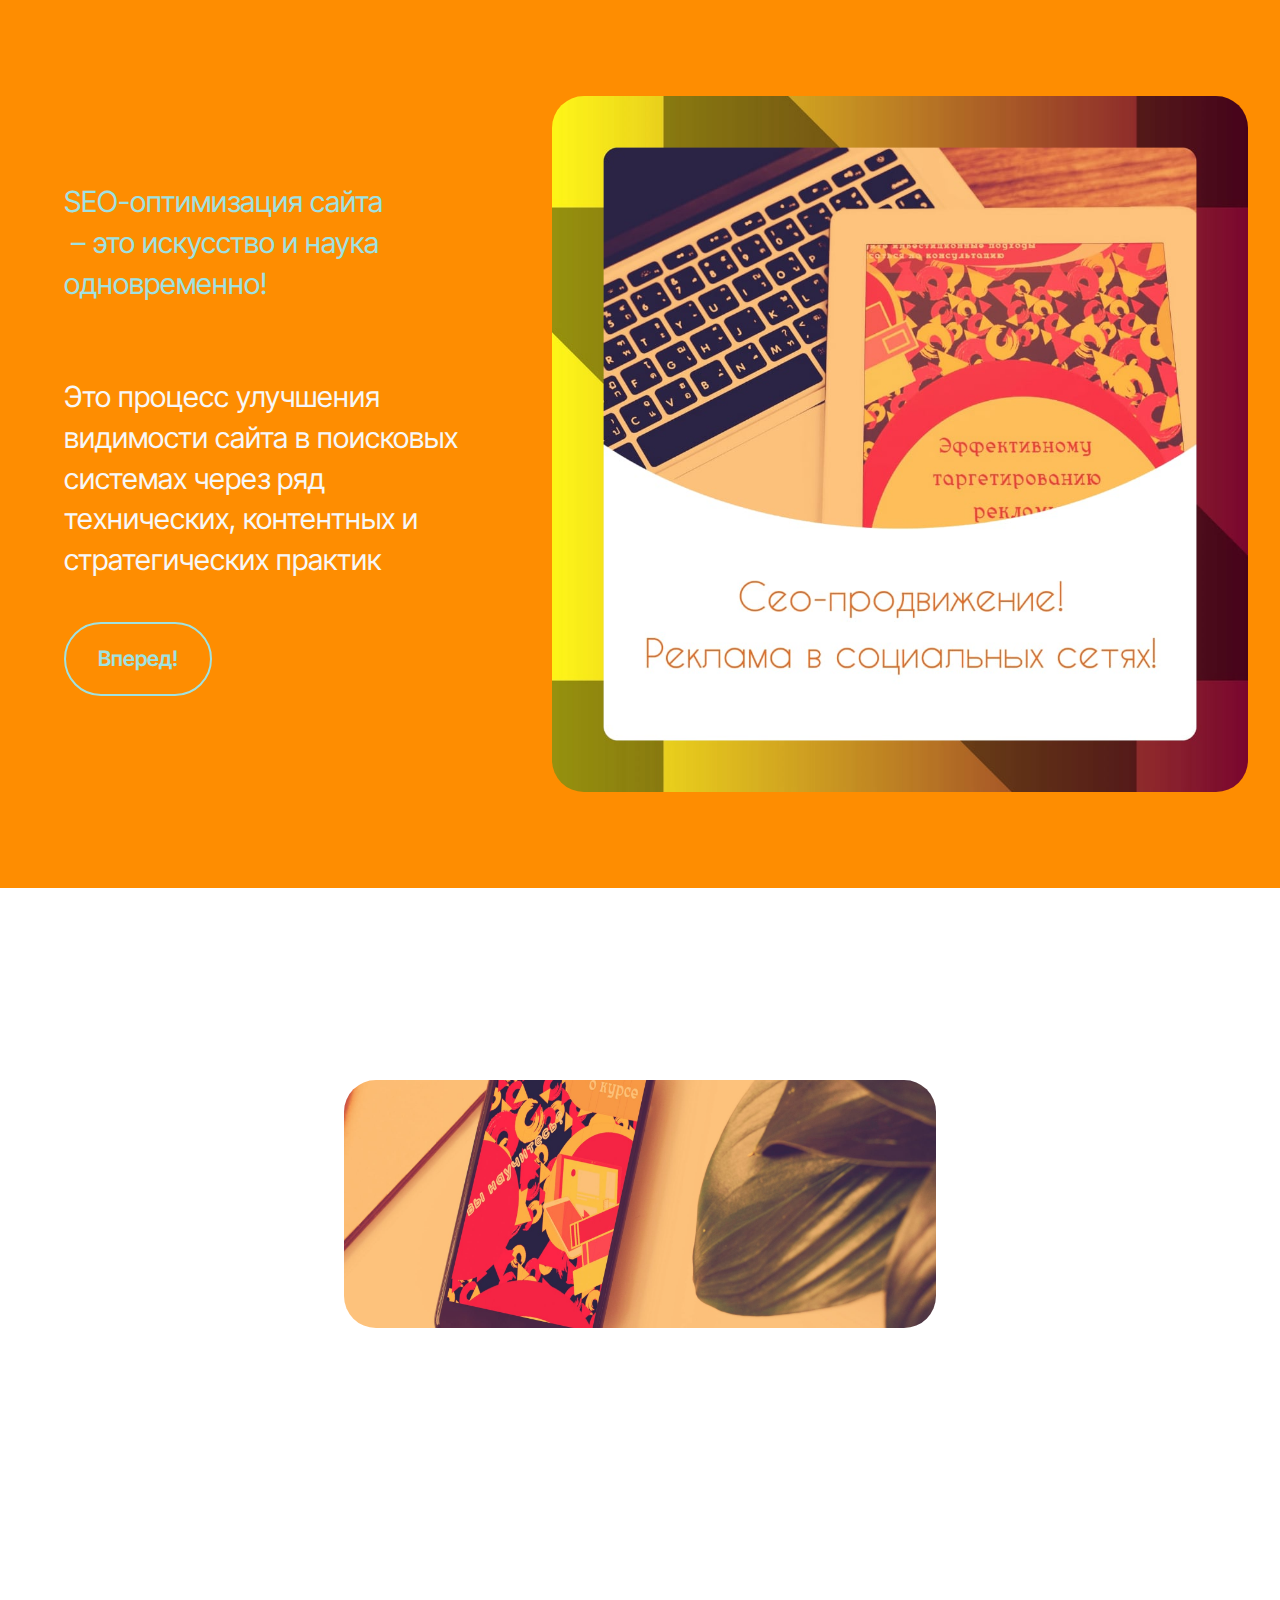
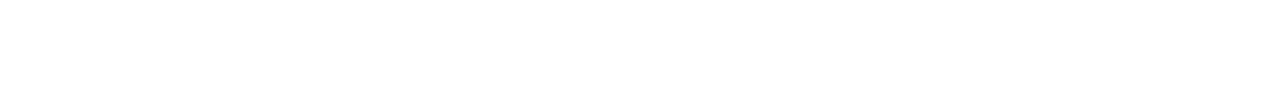
<file: index.html>
<!DOCTYPE html>
<html  >
<head>
  <!-- Site made with Mobirise Website Builder v5.9.13, https://mobirise.com -->
  <meta charset="UTF-8">
  <meta http-equiv="X-UA-Compatible" content="IE=edge">
  <meta name="generator" content="Mobirise v5.9.13, mobirise.com">
  <meta name="viewport" content="width=device-width, initial-scale=1, minimum-scale=1">
  <link rel="shortcut icon" href="assets/images/128x128.png" type="image/x-icon">
  <meta name="description" content="Реклама в социальных сетях, таргетированная реклама, контекстная реклама, создание визуального контента, баннеры, презентации, сайты - визитки">
  
  
  <title>Сео-продвижение</title>
  <link rel="stylesheet" href="assets/bootstrap/css/bootstrap.min.css">
  <link rel="stylesheet" href="assets/bootstrap/css/bootstrap-grid.min.css">
  <link rel="stylesheet" href="assets/bootstrap/css/bootstrap-reboot.min.css">
  <link rel="stylesheet" href="assets/animatecss/animate.css">
  <link rel="stylesheet" href="assets/theme/css/style.css">
  <link rel="preload" href="https://fonts.googleapis.com/css?family=Inter+Tight:100,200,300,400,500,600,700,800,900,100i,200i,300i,400i,500i,600i,700i,800i,900i&display=swap" as="style" onload="this.onload=null;this.rel='stylesheet'">
  <noscript><link rel="stylesheet" href="https://fonts.googleapis.com/css?family=Inter+Tight:100,200,300,400,500,600,700,800,900,100i,200i,300i,400i,500i,600i,700i,800i,900i&display=swap"></noscript>
  <link rel="preload" as="style" href="assets/mobirise/css/mbr-additional.css?v=S5khdL"><link rel="stylesheet" href="assets/mobirise/css/mbr-additional.css?v=S5khdL" type="text/css">

  
  <meta name="google-site-verification" content="LuGbaO95zA2BLetn7YIjS__Db2qkkQyV49i8kfnl4cA" />
	<meta name="yandex-verification" content="9e46f02d50cbd4b3" />
  <!-- Yandex.Metrika counter -->
<script type="text/javascript" >
   (function(m,e,t,r,i,k,a){m[i]=m[i]||function(){(m[i].a=m[i].a||[]).push(arguments)};
   m[i].l=1*new Date();
   for (var j = 0; j < document.scripts.length; j++) {if (document.scripts[j].src === r) { return; }}
   k=e.createElement(t),a=e.getElementsByTagName(t)[0],k.async=1,k.src=r,a.parentNode.insertBefore(k,a)})
   (window, document, "script", "https://mc.yandex.ru/metrika/tag.js", "ym");

   ym(96425939, "init", {
        clickmap:true,
        trackLinks:true,
        accurateTrackBounce:true,
        webvisor:true
   });
</script>
<noscript><div><img src="https://mc.yandex.ru/watch/96425939" style="position:absolute; left:-9999px;" alt="" /></div></noscript>
<!-- /Yandex.Metrika counter -->
</head>
<body>
  
  <section data-bs-version="5.1" class="header1 cid-tJS9vXDdRK" id="header01-7">
	

	
	

	<div class="container">
		<div class="row justify-content-center">
			<div class="col-12 col-md-12 col-lg-7 image-wrapper">
				<img class="w-100" src="assets/images/-1080x1080.jpg" alt=" Website ">
			</div>
			<div class="col-12 col-lg col-md-12">
				<div class="text-wrapper align-left">
					<h1 class="mbr-section-title mbr-fonts-style mb-4 display-5">SEO-оптимизация сайта
<div>&nbsp;– это искусство и наука одновременно!</div><div><br></div></h1>
					<p class="mbr-text mbr-fonts-style mb-4 display-5">Это процесс улучшения видимости сайта в поисковых системах через ряд технических, контентных и стратегических практик</p>
					<div class="mbr-section-btn mt-3"><a class="btn btn-warning-outline display-7" href="https://target-24.ru/" target="_blank">Вперед!</a></div>
				</div>
			</div>
		</div>
	</div>
</section>

<section data-bs-version="5.1" class="image07 cid-u3CKgHWOJ3" data-bg-video="https://www.youtube.com/watch?v=OaoRSU95FNg" id="image07-1n">
  

  <div class="mbr-fallback-image disabled"></div>
  
  <div class="container">
    <div class="row justify-content-center">
      <div class="card col-12 col-lg-6">
        <div class="card-wrapper wrap">
          <div class="card-box align-center">
           <h1 class="card-title mbr-fonts-style display-2"><strong>Вдумчивое сео-продвижение!</strong></h1>
            
            
          </div>
        </div>
      </div>
    </div>

    <div>
      <p class="mbr-description mt-4 align-center mbr-fonts-style display-5">Продвижение сайта — это марафон, а не спринт!
<br>Чтобы ваши страницы заняли верхние строчки в поисковых системах,<br> потребуется время, терпение и правильная стратегия&nbsp;<br></p>
    </div>
  </div>
</section><section class="display-7" style="padding: 0;align-items: center;justify-content: center;flex-wrap: wrap;    align-content: center;display: flex;position: relative;height: 4rem;"><a href="https://mobiri.se/3140759" style="flex: 1 1;height: 4rem;position: absolute;width: 100%;z-index: 1;"><img alt="" style="height: 4rem;" src="[data-uri]"></a><p style="margin: 0;text-align: center;" class="display-7">&#8204;</p><a style="z-index:1" href="https://mobirise.com/builder/ai-website-builder.html">AI Website Builder</a></section><script src="assets/bootstrap/js/bootstrap.bundle.min.js"></script>  <script src="assets/smoothscroll/smooth-scroll.js"></script>  <script src="assets/ytplayer/index.js"></script>  <script src="assets/vimeoplayer/player.js"></script>  <script src="assets/theme/js/script.js"></script>  
  
  
  <input name="animation" type="hidden">

	<!-- DESIGN CATALOG -->
<div id="mgdcwidget-container" class="mgdcwidget-container"></div><script type="text/javascript">document.write('<script id="mgdcwidget-loader" src="https://design.megagroup.ru/widget?id=a430f9e1de1c624bd16776b616d8d14de408544f7bae9e7d1087d5dc1e39a7ec&'+(new Date).getTime()+'" type="text/javascript" charset="utf-8" async="async"><\/script>');</script>
<!-- /DESIGN CATALOG -->
<script src="//taplink.cc/id:11226896/widget/" async></script>

  </body>
</html>
</file>
<file: assets/theme/css/style.css>
@charset "UTF-8";
section {
  background-color: #ffffff;
}

body {
  font-style: normal;
  line-height: 1.5;
  font-weight: 400;
  color: #232323;
  position: relative;
}

button {
  background-color: transparent;
  border-color: transparent;
}

.embla__button,
.carousel-control {
  background-color: #edefea !important;
  opacity: 0.8 !important;
  color: #464845 !important;
  border-color: #edefea !important;
}

.carousel .close,
.modalWindow .close {
  background-color: #edefea !important;
  color: #464845 !important;
  border-color: #edefea !important;
  opacity: 0.8 !important;
}

.carousel .close:hover,
.modalWindow .close:hover {
  opacity: 1 !important;
}

.carousel-indicators li {
  background-color: #edefea !important;
  border: 2px solid #464845 !important;
}

.carousel-indicators li:hover,
.carousel-indicators li:active {
  opacity: 0.8 !important;
}

.embla__button:hover,
.carousel-control:hover {
  background-color: #edefea !important;
  opacity: 1 !important;
}

.modalWindow-video-container {
  height: 80%;
}

section,
.container,
.container-fluid {
  position: relative;
  word-wrap: break-word;
}

a.mbr-iconfont:hover {
  text-decoration: none;
}

.article .lead p,
.article .lead ul,
.article .lead ol,
.article .lead pre,
.article .lead blockquote {
  margin-bottom: 0;
}

a {
  font-style: normal;
  font-weight: 400;
  cursor: pointer;
}
a, a:hover {
  text-decoration: none;
}

.mbr-section-title {
  font-style: normal;
  line-height: 1.3;
}

.mbr-section-subtitle {
  line-height: 1.3;
}

.mbr-text {
  font-style: normal;
  line-height: 1.7;
}

h1,
h2,
h3,
h4,
h5,
h6,
.display-1,
.display-2,
.display-4,
.display-5,
.display-7,
span,
p,
a {
  line-height: 1;
  word-break: break-word;
  word-wrap: break-word;
  font-weight: 400;
}

b,
strong {
  font-weight: bold;
}

input:-webkit-autofill, input:-webkit-autofill:hover, input:-webkit-autofill:focus, input:-webkit-autofill:active {
  transition-delay: 9999s;
  -webkit-transition-property: background-color, color;
  transition-property: background-color, color;
}

textarea[type=hidden] {
  display: none;
}

section {
  background-position: 50% 50%;
  background-repeat: no-repeat;
  background-size: cover;
}
section .mbr-background-video,
section .mbr-background-video-preview {
  position: absolute;
  bottom: 0;
  left: 0;
  right: 0;
  top: 0;
}

.hidden {
  visibility: hidden;
}

.mbr-z-index20 {
  z-index: 20;
}

/*! Base colors */
.mbr-white {
  color: #ffffff;
}

.mbr-black {
  color: #111111;
}

.mbr-bg-white {
  background-color: #ffffff;
}

.mbr-bg-black {
  background-color: #000000;
}

/*! Text-aligns */
.align-left {
  text-align: left;
}

.align-center {
  text-align: center;
}

.align-right {
  text-align: right;
}

/*! Font-weight  */
.mbr-light {
  font-weight: 300;
}

.mbr-regular {
  font-weight: 400;
}

.mbr-semibold {
  font-weight: 500;
}

.mbr-bold {
  font-weight: 700;
}

/*! Media  */
.media-content {
  flex-basis: 100%;
}

.media-container-row {
  display: flex;
  flex-direction: row;
  flex-wrap: wrap;
  justify-content: center;
  align-content: center;
  align-items: start;
}
.media-container-row .media-size-item {
  width: 400px;
}

.media-container-column {
  display: flex;
  flex-direction: column;
  flex-wrap: wrap;
  justify-content: center;
  align-content: center;
  align-items: stretch;
}
.media-container-column > * {
  width: 100%;
}

@media (min-width: 992px) {
  .media-container-row {
    flex-wrap: nowrap;
  }
}
figure {
  margin-bottom: 0;
  overflow: hidden;
}

figure[mbr-media-size] {
  transition: width 0.1s;
}

img,
iframe {
  display: block;
  width: 100%;
}

.card {
  background-color: transparent;
  border: none;
}

.card-box {
  width: 100%;
}

.card-img {
  text-align: center;
  flex-shrink: 0;
  -webkit-flex-shrink: 0;
}

.media {
  max-width: 100%;
  margin: 0 auto;
}

.mbr-figure {
  align-self: center;
}

.media-container > div {
  max-width: 100%;
}

.mbr-figure img,
.card-img img {
  width: 100%;
}

@media (max-width: 991px) {
  .media-size-item {
    width: auto !important;
  }
  .media {
    width: auto;
  }
  .mbr-figure {
    width: 100% !important;
  }
}
/*! Buttons */
.mbr-section-btn {
  margin-left: -0.6rem;
  margin-right: -0.6rem;
  font-size: 0;
}

.btn {
  font-weight: 600;
  border-width: 1px;
  font-style: normal;
  margin: 0.6rem 0.6rem;
  white-space: normal;
  transition: all 0.2s ease-in-out;
  display: inline-flex;
  align-items: center;
  justify-content: center;
  word-break: break-word;
}

.btn-sm {
  font-weight: 600;
  letter-spacing: 0px;
  transition: all 0.3s ease-in-out;
}

.btn-md {
  font-weight: 600;
  letter-spacing: 0px;
  transition: all 0.3s ease-in-out;
}

.btn-lg {
  font-weight: 600;
  letter-spacing: 0px;
  transition: all 0.3s ease-in-out;
}

.btn-form {
  margin: 0;
}
.btn-form:hover {
  cursor: pointer;
}

nav .mbr-section-btn {
  margin-left: 0rem;
  margin-right: 0rem;
}

/*! Btn icon margin */
.btn .mbr-iconfont,
.btn.btn-sm .mbr-iconfont {
  order: 1;
  cursor: pointer;
  margin-left: 0.5rem;
  vertical-align: sub;
}

.btn.btn-md .mbr-iconfont,
.btn.btn-md .mbr-iconfont {
  margin-left: 0.8rem;
}

.mbr-regular {
  font-weight: 400;
}

.mbr-semibold {
  font-weight: 500;
}

.mbr-bold {
  font-weight: 700;
}

[type=submit] {
  -webkit-appearance: none;
}

/*! Full-screen */
.mbr-fullscreen .mbr-overlay {
  min-height: 100vh;
}

.mbr-fullscreen {
  display: flex;
  display: -moz-flex;
  display: -ms-flex;
  display: -o-flex;
  align-items: center;
  min-height: 100vh;
  padding-top: 3rem;
  padding-bottom: 3rem;
}

/*! Map */
.map {
  height: 25rem;
  position: relative;
}
.map iframe {
  width: 100%;
  height: 100%;
}

/*! Scroll to top arrow */
.mbr-arrow-up {
  bottom: 25px;
  right: 90px;
  position: fixed;
  text-align: right;
  z-index: 5000;
  color: #ffffff;
  font-size: 22px;
}

.mbr-arrow-up a {
  background: rgba(0, 0, 0, 0.2);
  border-radius: 50%;
  color: #fff;
  display: inline-block;
  height: 60px;
  width: 60px;
  border: 2px solid #fff;
  outline-style: none !important;
  position: relative;
  text-decoration: none;
  transition: all 0.3s ease-in-out;
  cursor: pointer;
  text-align: center;
}
.mbr-arrow-up a:hover {
  background-color: rgba(0, 0, 0, 0.4);
}
.mbr-arrow-up a i {
  line-height: 60px;
}

.mbr-arrow-up-icon {
  display: block;
  color: #fff;
}

.mbr-arrow-up-icon::before {
  content: "›";
  display: inline-block;
  font-family: serif;
  font-size: 22px;
  line-height: 1;
  font-style: normal;
  position: relative;
  top: 6px;
  left: -4px;
  transform: rotate(-90deg);
}

/*! Arrow Down */
.mbr-arrow {
  position: absolute;
  bottom: 45px;
  left: 50%;
  width: 60px;
  height: 60px;
  cursor: pointer;
  background-color: rgba(80, 80, 80, 0.5);
  border-radius: 50%;
  transform: translateX(-50%);
}
@media (max-width: 767px) {
  .mbr-arrow {
    display: none;
  }
}
.mbr-arrow > a {
  display: inline-block;
  text-decoration: none;
  outline-style: none;
  animation: arrowdown 1.7s ease-in-out infinite;
  color: #ffffff;
}
.mbr-arrow > a > i {
  position: absolute;
  top: -2px;
  left: 15px;
  font-size: 2rem;
}

#scrollToTop a i::before {
  content: "";
  position: absolute;
  display: block;
  border-bottom: 2.5px solid #fff;
  border-left: 2.5px solid #fff;
  width: 27.8%;
  height: 27.8%;
  left: 50%;
  top: 51%;
  transform: translateY(-30%) translateX(-50%) rotate(135deg);
}

@keyframes arrowdown {
  0% {
    transform: translateY(0px);
  }
  50% {
    transform: translateY(-5px);
  }
  100% {
    transform: translateY(0px);
  }
}
@media (max-width: 500px) {
  .mbr-arrow-up {
    left: 0;
    right: 0;
    text-align: center;
  }
}
/*Gradients animation*/
@keyframes gradient-animation {
  from {
    background-position: 0% 100%;
    animation-timing-function: ease-in-out;
  }
  to {
    background-position: 100% 0%;
    animation-timing-function: ease-in-out;
  }
}
.bg-gradient {
  background-size: 200% 200%;
  animation: gradient-animation 5s infinite alternate;
  -webkit-animation: gradient-animation 5s infinite alternate;
}

.menu .navbar-brand {
  display: -webkit-flex;
}
.menu .navbar-brand span {
  display: flex;
  display: -webkit-flex;
}
.menu .navbar-brand .navbar-caption-wrap {
  display: -webkit-flex;
}
.menu .navbar-brand .navbar-logo img {
  display: -webkit-flex;
  width: auto;
}
@media (min-width: 768px) and (max-width: 991px) {
  .menu .navbar-toggleable-sm .navbar-nav {
    display: -ms-flexbox;
  }
}
@media (max-width: 991px) {
  .menu .navbar-collapse {
    max-height: 93.5vh;
  }
  .menu .navbar-collapse.show {
    overflow: auto;
  }
}
@media (min-width: 992px) {
  .menu .navbar-nav.nav-dropdown {
    display: -webkit-flex;
  }
  .menu .navbar-toggleable-sm .navbar-collapse {
    display: -webkit-flex !important;
  }
  .menu .collapsed .navbar-collapse {
    max-height: 93.5vh;
  }
  .menu .collapsed .navbar-collapse.show {
    overflow: auto;
  }
}
@media (max-width: 767px) {
  .menu .navbar-collapse {
    max-height: 80vh;
  }
}

.nav-link .mbr-iconfont {
  margin-right: 0.5rem;
}

.navbar {
  display: -webkit-flex;
  -webkit-flex-wrap: wrap;
  -webkit-align-items: center;
  -webkit-justify-content: space-between;
}

.navbar-collapse {
  -webkit-flex-basis: 100%;
  -webkit-flex-grow: 1;
  -webkit-align-items: center;
}

.nav-dropdown .link {
  padding: 0.667em 1.667em !important;
  margin: 0 !important;
}

.nav {
  display: -webkit-flex;
  -webkit-flex-wrap: wrap;
}

.row {
  display: -webkit-flex;
  -webkit-flex-wrap: wrap;
}

.justify-content-center {
  -webkit-justify-content: center;
}

.form-inline {
  display: -webkit-flex;
}

.card-wrapper {
  -webkit-flex: 1;
}

.carousel-control {
  z-index: 10;
  display: -webkit-flex;
}

.carousel-controls {
  display: -webkit-flex;
}

.media {
  display: -webkit-flex;
}

.form-group:focus {
  outline: none;
}

.jq-selectbox__select {
  padding: 7px 0;
  position: relative;
}

.jq-selectbox__dropdown {
  overflow: hidden;
  border-radius: 10px;
  position: absolute;
  top: 100%;
  left: 0 !important;
  width: 100% !important;
}

.jq-selectbox__trigger-arrow {
  right: 0;
  transform: translateY(-50%);
}

.jq-selectbox li {
  padding: 1.07em 0.5em;
}

input[type=range] {
  padding-left: 0 !important;
  padding-right: 0 !important;
}

.modal-dialog,
.modal-content {
  height: 100%;
}

.modal-dialog .carousel-inner {
  height: calc(100vh - 1.75rem);
}
@media (max-width: 575px) {
  .modal-dialog .carousel-inner {
    height: calc(100vh - 1rem);
  }
}

.carousel-item {
  text-align: center;
}

.carousel-item img {
  margin: auto;
}

.navbar-toggler {
  align-self: flex-start;
  padding: 0.25rem 0.75rem;
  font-size: 1.25rem;
  line-height: 1;
  background: transparent;
  border: 1px solid transparent;
  border-radius: 0.25rem;
}

.navbar-toggler:focus,
.navbar-toggler:hover {
  text-decoration: none;
  box-shadow: none;
}

.navbar-toggler-icon {
  display: inline-block;
  width: 1.5em;
  height: 1.5em;
  vertical-align: middle;
  content: "";
  background: no-repeat center center;
  background-size: 100% 100%;
}

.navbar-toggler-left {
  position: absolute;
  left: 1rem;
}

.navbar-toggler-right {
  position: absolute;
  right: 1rem;
}

.card-img {
  width: auto;
}

.menu .navbar.collapsed:not(.beta-menu) {
  flex-direction: column;
}

.carousel-item.active,
.carousel-item-next,
.carousel-item-prev {
  display: flex;
}

.note-air-layout .dropup .dropdown-menu,
.note-air-layout .navbar-fixed-bottom .dropdown .dropdown-menu {
  bottom: initial !important;
}

html,
body {
  height: auto;
  min-height: 100vh;
}

.dropup .dropdown-toggle::after {
  display: none;
}

.form-asterisk {
  font-family: initial;
  position: absolute;
  top: -2px;
  font-weight: normal;
}

.form-control-label {
  position: relative;
  cursor: pointer;
  margin-bottom: 0.357em;
  padding: 0;
}

.alert {
  color: #ffffff;
  border-radius: 0;
  border: 0;
  font-size: 1.1rem;
  line-height: 1.5;
  margin-bottom: 1.875rem;
  padding: 1.25rem;
  position: relative;
  text-align: center;
}
.alert.alert-form::after {
  background-color: inherit;
  bottom: -7px;
  content: "";
  display: block;
  height: 14px;
  left: 50%;
  margin-left: -7px;
  position: absolute;
  transform: rotate(45deg);
  width: 14px;
}

.form-control {
  background-color: #ffffff;
  background-clip: border-box;
  color: #232323;
  line-height: 1rem !important;
  height: auto;
  padding: 1.2rem 2rem;
  transition: border-color 0.25s ease 0s;
  border: 1px solid transparent !important;
  border-radius: 4px;
  box-shadow: rgba(0, 0, 0, 0.07) 0px 1px 1px 0px, rgba(0, 0, 0, 0.07) 0px 1px 3px 0px, rgba(0, 0, 0, 0.03) 0px 0px 0px 1px;
}
.form-active .form-control:invalid {
  border-color: red;
}

.row > * {
  padding-right: 1rem;
  padding-left: 1rem;
}

form .row {
  margin-left: -0.6rem;
  margin-right: -0.6rem;
}
form .row [class*=col] {
  padding-left: 0.6rem;
  padding-right: 0.6rem;
}

form .mbr-section-btn {
  padding-left: 0.6rem;
  padding-right: 0.6rem;
}

form .form-check-input {
  margin-top: 0.5;
}

textarea.form-control {
  line-height: 1.5rem !important;
}

.form-group {
  margin-bottom: 1.2rem;
}

.form-control,
form .btn {
  min-height: 48px;
}

.gdpr-block label span.textGDPR input[name=gdpr] {
  top: 7px;
}

.form-control:focus {
  box-shadow: none;
}

:focus {
  outline: none;
}

.mbr-overlay {
  background-color: #000;
  bottom: 0;
  left: 0;
  opacity: 0.5;
  position: absolute;
  right: 0;
  top: 0;
  z-index: 0;
  pointer-events: none;
}

blockquote {
  font-style: italic;
  padding: 3rem;
  font-size: 1.09rem;
  position: relative;
  border-left: 3px solid;
}

ul,
ol,
pre,
blockquote {
  margin-bottom: 2.3125rem;
}

.mt-4 {
  margin-top: 2rem !important;
}

.mb-4 {
  margin-bottom: 2rem !important;
}

.container,
.container-fluid {
  padding-left: 16px;
  padding-right: 16px;
}

.row {
  margin-left: -16px;
  margin-right: -16px;
}
.row > [class*=col] {
  padding-left: 16px;
  padding-right: 16px;
}

@media (min-width: 992px) {
  .container-fluid {
    padding-left: 32px;
    padding-right: 32px;
  }
}
@media (max-width: 991px) {
  .mbr-container {
    padding-left: 16px;
    padding-right: 16px;
  }
}
.app-video-wrapper > img {
  opacity: 1;
}

.app-video-wrapper {
  background: transparent;
}

.item {
  position: relative;
}

.dropdown-menu .dropdown-menu {
  left: 100%;
}

.dropdown-item + .dropdown-menu {
  display: none;
}

.dropdown-item:hover + .dropdown-menu,
.dropdown-menu:hover {
  display: block;
}

@media (min-aspect-ratio: 16/9) {
  .mbr-video-foreground {
    height: 300% !important;
    top: -100% !important;
  }
}
@media (max-aspect-ratio: 16/9) {
  .mbr-video-foreground {
    width: 300% !important;
    left: -100% !important;
  }
}.engine {
	position: absolute;
	text-indent: -2400px;
	text-align: center;
	padding: 0;
	top: 0;
	left: -2400px;
}
</file>
<file: assets/mobirise/css/mbr-additional.css>
.btn {
  border-width: 2px;
}
img,
.card-wrap,
.card-wrapper,
.video-wrapper,
.mbr-figure iframe,
.google-map iframe,
.slide-content,
.plan,
.card,
.item-wrapper {
  border-radius: 2rem !important;
}
.video-wrapper {
  overflow: hidden;
}
body {
  font-family: Inter Tight;
}
.display-1 {
  font-family: 'Inter Tight', sans-serif;
  font-size: 5rem;
  line-height: 1;
}
.display-1 > .mbr-iconfont {
  font-size: 6.25rem;
}
.display-2 {
  font-family: 'Inter Tight', sans-serif;
  font-size: 4rem;
  line-height: 1;
}
.display-2 > .mbr-iconfont {
  font-size: 5rem;
}
.display-4 {
  font-family: 'Inter Tight', sans-serif;
  font-size: 1.4rem;
  line-height: 1.5;
}
.display-4 > .mbr-iconfont {
  font-size: 1.75rem;
}
.display-5 {
  font-family: 'Inter Tight', sans-serif;
  font-size: 2rem;
  line-height: 1.5;
}
.display-5 > .mbr-iconfont {
  font-size: 2.5rem;
}
.display-7 {
  font-family: 'Inter Tight', sans-serif;
  font-size: 1.4rem;
  line-height: 1.3;
}
.display-7 > .mbr-iconfont {
  font-size: 1.75rem;
}
/* ---- Fluid typography for mobile devices ---- */
/* 1.4 - font scale ratio ( bootstrap == 1.42857 ) */
/* 100vw - current viewport width */
/* (48 - 20)  48 == 48rem == 768px, 20 == 20rem == 320px(minimal supported viewport) */
/* 0.65 - min scale variable, may vary */
@media (max-width: 992px) {
  .display-1 {
    font-size: 4rem;
  }
}
@media (max-width: 768px) {
  .display-1 {
    font-size: 3.5rem;
    font-size: calc( 2.4rem + (5 - 2.4) * ((100vw - 20rem) / (48 - 20)));
    line-height: calc( 1.1 * (2.4rem + (5 - 2.4) * ((100vw - 20rem) / (48 - 20))));
  }
  .display-2 {
    font-size: 3.2rem;
    font-size: calc( 2.05rem + (4 - 2.05) * ((100vw - 20rem) / (48 - 20)));
    line-height: calc( 1.3 * (2.05rem + (4 - 2.05) * ((100vw - 20rem) / (48 - 20))));
  }
  .display-4 {
    font-size: 1.12rem;
    font-size: calc( 1.14rem + (1.4 - 1.14) * ((100vw - 20rem) / (48 - 20)));
    line-height: calc( 1.4 * (1.14rem + (1.4 - 1.14) * ((100vw - 20rem) / (48 - 20))));
  }
  .display-5 {
    font-size: 1.6rem;
    font-size: calc( 1.35rem + (2 - 1.35) * ((100vw - 20rem) / (48 - 20)));
    line-height: calc( 1.4 * (1.35rem + (2 - 1.35) * ((100vw - 20rem) / (48 - 20))));
  }
  .display-7 {
    font-size: 1.12rem;
    font-size: calc( 1.14rem + (1.4 - 1.14) * ((100vw - 20rem) / (48 - 20)));
    line-height: calc( 1.4 * (1.14rem + (1.4 - 1.14) * ((100vw - 20rem) / (48 - 20))));
  }
}
@media (min-width: 992px) and (max-width: 1400px) {
  .display-1 {
    font-size: 3.5rem;
    font-size: calc( 2.4rem + (5 - 2.4) * ((100vw - 62rem) / (87 - 62)));
    line-height: calc( 1.1 * (2.4rem + (5 - 2.4) * ((100vw - 62rem) / (87 - 62))));
  }
  .display-2 {
    font-size: 3.2rem;
    font-size: calc( 2.05rem + (4 - 2.05) * ((100vw - 62rem) / (87 - 62)));
    line-height: calc( 1.3 * (2.05rem + (4 - 2.05) * ((100vw - 62rem) / (87 - 62))));
  }
  .display-4 {
    font-size: 1.12rem;
    font-size: calc( 1.14rem + (1.4 - 1.14) * ((100vw - 62rem) / (87 - 62)));
    line-height: calc( 1.4 * (1.14rem + (1.4 - 1.14) * ((100vw - 62rem) / (87 - 62))));
  }
  .display-5 {
    font-size: 1.6rem;
    font-size: calc( 1.35rem + (2 - 1.35) * ((100vw - 62rem) / (87 - 62)));
    line-height: calc( 1.4 * (1.35rem + (2 - 1.35) * ((100vw - 62rem) / (87 - 62))));
  }
  .display-7 {
    font-size: 1.12rem;
    font-size: calc( 1.14rem + (1.4 - 1.14) * ((100vw - 62rem) / (87 - 62)));
    line-height: calc( 1.4 * (1.14rem + (1.4 - 1.14) * ((100vw - 62rem) / (87 - 62))));
  }
}
/* Buttons */
.btn {
  padding: 1.25rem 2rem;
  border-radius: 4px;
}
@media (max-width: 767px) {
  .btn {
    padding: 0.75rem 1.5rem;
  }
}
.btn-sm {
  padding: 0.6rem 1.2rem;
  border-radius: 4px;
}
.btn-md {
  padding: 0.6rem 1.2rem;
  border-radius: 4px;
}
.btn-lg {
  padding: 1.25rem 2rem;
  border-radius: 4px;
}
.bg-primary {
  background-color: #2b7a69 !important;
}
.bg-success {
  background-color: #3a341c !important;
}
.bg-info {
  background-color: #320707 !important;
}
.bg-warning {
  background-color: #a0e2e1 !important;
}
.bg-danger {
  background-color: #ffffff !important;
}
.btn-primary,
.btn-primary:active {
  background-color: #2b7a69 !important;
  border-color: #2b7a69 !important;
  color: #ffffff !important;
  box-shadow: none;
}
.btn-primary:hover,
.btn-primary:focus,
.btn-primary.focus,
.btn-primary.active {
  color: inherit;
  background-color: #38a089 !important;
  border-color: #38a089 !important;
  box-shadow: none;
}
.btn-primary.disabled,
.btn-primary:disabled {
  color: #ffffff !important;
  background-color: #38a089 !important;
  border-color: #38a089 !important;
}
.btn-secondary,
.btn-secondary:active {
  background-color: #ffd7ef !important;
  border-color: #ffd7ef !important;
  color: #d70081 !important;
  box-shadow: none;
}
.btn-secondary:hover,
.btn-secondary:focus,
.btn-secondary.focus,
.btn-secondary.active {
  color: inherit;
  background-color: #ffffff !important;
  border-color: #ffffff !important;
  box-shadow: none;
}
.btn-secondary.disabled,
.btn-secondary:disabled {
  color: #d70081 !important;
  background-color: #ffffff !important;
  border-color: #ffffff !important;
}
.btn-info,
.btn-info:active {
  background-color: #320707 !important;
  border-color: #320707 !important;
  color: #ffffff !important;
  box-shadow: none;
}
.btn-info:hover,
.btn-info:focus,
.btn-info.focus,
.btn-info.active {
  color: inherit;
  background-color: #5f0d0d !important;
  border-color: #5f0d0d !important;
  box-shadow: none;
}
.btn-info.disabled,
.btn-info:disabled {
  color: #ffffff !important;
  background-color: #5f0d0d !important;
  border-color: #5f0d0d !important;
}
.btn-success,
.btn-success:active {
  background-color: #3a341c !important;
  border-color: #3a341c !important;
  color: #ffffff !important;
  box-shadow: none;
}
.btn-success:hover,
.btn-success:focus,
.btn-success.focus,
.btn-success.active {
  color: inherit;
  background-color: #5c532d !important;
  border-color: #5c532d !important;
  box-shadow: none;
}
.btn-success.disabled,
.btn-success:disabled {
  color: #ffffff !important;
  background-color: #5c532d !important;
  border-color: #5c532d !important;
}
.btn-warning,
.btn-warning:active {
  background-color: #a0e2e1 !important;
  border-color: #a0e2e1 !important;
  color: #1f6463 !important;
  box-shadow: none;
}
.btn-warning:hover,
.btn-warning:focus,
.btn-warning.focus,
.btn-warning.active {
  color: inherit;
  background-color: #c7eeed !important;
  border-color: #c7eeed !important;
  box-shadow: none;
}
.btn-warning.disabled,
.btn-warning:disabled {
  color: #1f6463 !important;
  background-color: #c7eeed !important;
  border-color: #c7eeed !important;
}
.btn-danger,
.btn-danger:active {
  background-color: #ffffff !important;
  border-color: #ffffff !important;
  color: #808080 !important;
  box-shadow: none;
}
.btn-danger:hover,
.btn-danger:focus,
.btn-danger.focus,
.btn-danger.active {
  color: inherit;
  background-color: #ffffff !important;
  border-color: #ffffff !important;
  box-shadow: none;
}
.btn-danger.disabled,
.btn-danger:disabled {
  color: #808080 !important;
  background-color: #ffffff !important;
  border-color: #ffffff !important;
}
.btn-white,
.btn-white:active {
  background-color: #eff0ec !important;
  border-color: #eff0ec !important;
  color: #757b62 !important;
  box-shadow: none;
}
.btn-white:hover,
.btn-white:focus,
.btn-white.focus,
.btn-white.active {
  color: inherit;
  background-color: #ffffff !important;
  border-color: #ffffff !important;
  box-shadow: none;
}
.btn-white.disabled,
.btn-white:disabled {
  color: #757b62 !important;
  background-color: #ffffff !important;
  border-color: #ffffff !important;
}
.btn-black,
.btn-black:active {
  background-color: #232323 !important;
  border-color: #232323 !important;
  color: #ffffff !important;
  box-shadow: none;
}
.btn-black:hover,
.btn-black:focus,
.btn-black.focus,
.btn-black.active {
  color: inherit;
  background-color: #3d3d3d !important;
  border-color: #3d3d3d !important;
  box-shadow: none;
}
.btn-black.disabled,
.btn-black:disabled {
  color: #ffffff !important;
  background-color: #3d3d3d !important;
  border-color: #3d3d3d !important;
}
.btn-primary-outline,
.btn-primary-outline:active {
  background-color: transparent !important;
  border-color: #2b7a69;
  color: #2b7a69;
}
.btn-primary-outline:hover,
.btn-primary-outline:focus,
.btn-primary-outline.focus,
.btn-primary-outline.active {
  color: #143a32 !important;
  background-color: transparent !important;
  border-color: #143a32 !important;
  box-shadow: none !important;
}
.btn-primary-outline.disabled,
.btn-primary-outline:disabled {
  color: #ffffff !important;
  background-color: #2b7a69 !important;
  border-color: #2b7a69 !important;
}
.btn-secondary-outline,
.btn-secondary-outline:active {
  background-color: transparent !important;
  border-color: #ffd7ef;
  color: #ffd7ef;
}
.btn-secondary-outline:hover,
.btn-secondary-outline:focus,
.btn-secondary-outline.focus,
.btn-secondary-outline.active {
  color: #ff80cc !important;
  background-color: transparent !important;
  border-color: #ff80cc !important;
  box-shadow: none !important;
}
.btn-secondary-outline.disabled,
.btn-secondary-outline:disabled {
  color: #d70081 !important;
  background-color: #ffd7ef !important;
  border-color: #ffd7ef !important;
}
.btn-info-outline,
.btn-info-outline:active {
  background-color: transparent !important;
  border-color: #320707;
  color: #320707;
}
.btn-info-outline:hover,
.btn-info-outline:focus,
.btn-info-outline.focus,
.btn-info-outline.active {
  color: #000000 !important;
  background-color: transparent !important;
  border-color: #000000 !important;
  box-shadow: none !important;
}
.btn-info-outline.disabled,
.btn-info-outline:disabled {
  color: #ffffff !important;
  background-color: #320707 !important;
  border-color: #320707 !important;
}
.btn-success-outline,
.btn-success-outline:active {
  background-color: transparent !important;
  border-color: #3a341c;
  color: #3a341c;
}
.btn-success-outline:hover,
.btn-success-outline:focus,
.btn-success-outline.focus,
.btn-success-outline.active {
  color: #000000 !important;
  background-color: transparent !important;
  border-color: #000000 !important;
  box-shadow: none !important;
}
.btn-success-outline.disabled,
.btn-success-outline:disabled {
  color: #ffffff !important;
  background-color: #3a341c !important;
  border-color: #3a341c !important;
}
.btn-warning-outline,
.btn-warning-outline:active {
  background-color: transparent !important;
  border-color: #a0e2e1;
  color: #a0e2e1;
}
.btn-warning-outline:hover,
.btn-warning-outline:focus,
.btn-warning-outline.focus,
.btn-warning-outline.active {
  color: #5ececc !important;
  background-color: transparent !important;
  border-color: #5ececc !important;
  box-shadow: none !important;
}
.btn-warning-outline.disabled,
.btn-warning-outline:disabled {
  color: #1f6463 !important;
  background-color: #a0e2e1 !important;
  border-color: #a0e2e1 !important;
}
.btn-danger-outline,
.btn-danger-outline:active {
  background-color: transparent !important;
  border-color: #ffffff;
  color: #ffffff;
}
.btn-danger-outline:hover,
.btn-danger-outline:focus,
.btn-danger-outline.focus,
.btn-danger-outline.active {
  color: #d4d4d4 !important;
  background-color: transparent !important;
  border-color: #d4d4d4 !important;
  box-shadow: none !important;
}
.btn-danger-outline.disabled,
.btn-danger-outline:disabled {
  color: #808080 !important;
  background-color: #ffffff !important;
  border-color: #ffffff !important;
}
.btn-black-outline,
.btn-black-outline:active {
  background-color: transparent !important;
  border-color: #232323;
  color: #232323;
}
.btn-black-outline:hover,
.btn-black-outline:focus,
.btn-black-outline.focus,
.btn-black-outline.active {
  color: #000000 !important;
  background-color: transparent !important;
  border-color: #000000 !important;
  box-shadow: none !important;
}
.btn-black-outline.disabled,
.btn-black-outline:disabled {
  color: #ffffff !important;
  background-color: #232323 !important;
  border-color: #232323 !important;
}
.btn-white-outline,
.btn-white-outline:active {
  background-color: transparent !important;
  border-color: #fafafa;
  color: #fafafa;
}
.btn-white-outline:hover,
.btn-white-outline:focus,
.btn-white-outline.focus,
.btn-white-outline.active {
  color: #cfcfcf !important;
  background-color: transparent !important;
  border-color: #cfcfcf !important;
  box-shadow: none !important;
}
.btn-white-outline.disabled,
.btn-white-outline:disabled {
  color: #7a7a7a !important;
  background-color: #fafafa !important;
  border-color: #fafafa !important;
}
.text-primary {
  color: #2b7a69 !important;
}
.text-secondary {
  color: #ffd7ef !important;
}
.text-success {
  color: #3a341c !important;
}
.text-info {
  color: #320707 !important;
}
.text-warning {
  color: #a0e2e1 !important;
}
.text-danger {
  color: #ffffff !important;
}
.text-white {
  color: #fafafa !important;
}
.text-black {
  color: #232323 !important;
}
a.text-primary:hover,
a.text-primary:focus,
a.text-primary.active {
  color: #102f28 !important;
}
a.text-secondary:hover,
a.text-secondary:focus,
a.text-secondary.active {
  color: #ff71c6 !important;
}
a.text-success:hover,
a.text-success:focus,
a.text-success.active {
  color: #000000 !important;
}
a.text-info:hover,
a.text-info:focus,
a.text-info.active {
  color: #000000 !important;
}
a.text-warning:hover,
a.text-warning:focus,
a.text-warning.active {
  color: #52cac8 !important;
}
a.text-danger:hover,
a.text-danger:focus,
a.text-danger.active {
  color: #cccccc !important;
}
a.text-white:hover,
a.text-white:focus,
a.text-white.active {
  color: #c7c7c7 !important;
}
a.text-black:hover,
a.text-black:focus,
a.text-black.active {
  color: #000000 !important;
}
a[class*="text-"]:not(.nav-link):not(.dropdown-item):not([role]):not(.navbar-caption) {
  transition: 0.2s;
  position: relative;
  background-image: linear-gradient(currentColor 50%, currentColor 50%);
  background-size: 10000px 2px;
  background-repeat: no-repeat;
  background-position: 0 1.2em;
}
.nav-tabs .nav-link.active {
  color: #2b7a69;
}
.nav-tabs .nav-link:not(.active) {
  color: #232323;
}
.alert-success {
  background-color: #70c770;
}
.alert-info {
  background-color: #320707;
}
.alert-warning {
  background-color: #a0e2e1;
}
.alert-danger {
  background-color: #ffffff;
}
.mbr-section-btn .btn:not(.btn-form) {
  border-radius: 100px;
}
.mbr-gallery-filter li a {
  border-radius: 100px !important;
}
.mbr-gallery-filter li.active .btn {
  background-color: #2b7a69;
  border-color: #2b7a69;
  color: #ffffff;
}
.mbr-gallery-filter li.active .btn:focus {
  box-shadow: none;
}
.nav-tabs .nav-link {
  border-radius: 100px !important;
}
a,
a:hover {
  color: #2b7a69;
}
.mbr-plan-header.bg-primary .mbr-plan-subtitle,
.mbr-plan-header.bg-primary .mbr-plan-price-desc {
  color: #5ec6b0;
}
.mbr-plan-header.bg-success .mbr-plan-subtitle,
.mbr-plan-header.bg-success .mbr-plan-price-desc {
  color: #c0b27c;
}
.mbr-plan-header.bg-info .mbr-plan-subtitle,
.mbr-plan-header.bg-info .mbr-plan-price-desc {
  color: #f3abab;
}
.mbr-plan-header.bg-warning .mbr-plan-subtitle,
.mbr-plan-header.bg-warning .mbr-plan-price-desc {
  color: #ffffff;
}
.mbr-plan-header.bg-danger .mbr-plan-subtitle,
.mbr-plan-header.bg-danger .mbr-plan-price-desc {
  color: #ffffff;
}
/* Scroll to top button*/
.scrollToTop_wraper {
  display: none;
}
.form-control {
  font-family: 'Inter Tight', sans-serif;
  font-size: 1.4rem;
  line-height: 1.3;
  font-weight: 400;
  border-radius: 40px !important;
}
.form-control > .mbr-iconfont {
  font-size: 1.75rem;
}
.form-control:hover,
.form-control:focus {
  box-shadow: rgba(0, 0, 0, 0.07) 0px 1px 1px 0px, rgba(0, 0, 0, 0.07) 0px 1px 3px 0px, rgba(0, 0, 0, 0.03) 0px 0px 0px 1px;
  border-color: #2b7a69 !important;
}
.form-control:-webkit-input-placeholder {
  font-family: 'Inter Tight', sans-serif;
  font-size: 1.4rem;
  line-height: 1.3;
  font-weight: 400;
}
.form-control:-webkit-input-placeholder > .mbr-iconfont {
  font-size: 1.75rem;
}
blockquote {
  border-color: #2b7a69;
}
/* Forms */
.mbr-form .input-group-btn .btn {
  border-radius: 100px !important;
}
.mbr-form .input-group-btn .btn:hover {
  box-shadow: 0 10px 40px 0 rgba(0, 0, 0, 0.2);
}
.mbr-form .input-group-btn button[type="submit"] {
  border-radius: 100px !important;
  padding: 1rem 3rem;
}
.mbr-form .input-group-btn button[type="submit"]:hover {
  box-shadow: 0 10px 40px 0 rgba(0, 0, 0, 0.2);
}
.jq-selectbox li:hover,
.jq-selectbox li.selected {
  background-color: #2b7a69;
  color: #ffffff;
}
.jq-number__spin {
  transition: 0.25s ease;
}
.jq-number__spin:hover {
  border-color: #2b7a69;
}
.jq-selectbox .jq-selectbox__trigger-arrow,
.jq-number__spin.minus:after,
.jq-number__spin.plus:after {
  transition: 0.4s;
  border-top-color: #232323;
  border-bottom-color: #232323;
}
.jq-selectbox:hover .jq-selectbox__trigger-arrow,
.jq-number__spin.minus:hover:after,
.jq-number__spin.plus:hover:after {
  border-top-color: #2b7a69;
  border-bottom-color: #2b7a69;
}
.xdsoft_datetimepicker .xdsoft_calendar td.xdsoft_default,
.xdsoft_datetimepicker .xdsoft_calendar td.xdsoft_current,
.xdsoft_datetimepicker .xdsoft_timepicker .xdsoft_time_box > div > div.xdsoft_current {
  color: #ffffff !important;
  background-color: #2b7a69 !important;
  box-shadow: none !important;
}
.xdsoft_datetimepicker .xdsoft_calendar td:hover,
.xdsoft_datetimepicker .xdsoft_timepicker .xdsoft_time_box > div > div:hover {
  color: #000000 !important;
  background: #ffd7ef !important;
  box-shadow: none !important;
}
.lazy-bg {
  background-image: none !important;
}
.lazy-placeholder:not(section),
.lazy-none {
  display: block;
  position: relative;
  padding-bottom: 56.25%;
  width: 100%;
  height: auto;
}
iframe.lazy-placeholder,
.lazy-placeholder:after {
  content: '';
  position: absolute;
  width: 200px;
  height: 200px;
  background: transparent no-repeat center;
  background-size: contain;
  top: 50%;
  left: 50%;
  transform: translateX(-50%) translateY(-50%);
  background-image: url("data:image/svg+xml;charset=UTF-8,%3csvg width='32' height='32' viewBox='0 0 64 64' xmlns='http://www.w3.org/2000/svg' stroke='%232b7a69' %3e%3cg fill='none' fill-rule='evenodd'%3e%3cg transform='translate(16 16)' stroke-width='2'%3e%3ccircle stroke-opacity='.5' cx='16' cy='16' r='16'/%3e%3cpath d='M32 16c0-9.94-8.06-16-16-16'%3e%3canimateTransform attributeName='transform' type='rotate' from='0 16 16' to='360 16 16' dur='1s' repeatCount='indefinite'/%3e%3c/path%3e%3c/g%3e%3c/g%3e%3c/svg%3e");
}
section.lazy-placeholder:after {
  opacity: 0.5;
}
body {
  overflow-x: hidden;
}
a {
  transition: color 0.6s;
}
@media (max-width: 1400px) {
  .container {
    max-width: 100%;
  }
}
@media (max-width: 1400px) and (min-width: 768px) {
  .container {
    padding-left: 32px;
    padding-right: 32px;
  }
}
@media (max-width: 1400px) and (min-width: 768px) {
  .container-fluid {
    padding-left: 32px;
    padding-right: 32px;
  }
}
@media (max-width: 767px) {
  .container-fluid {
    padding-left: 16px;
    padding-right: 16px;
  }
}
.cid-tJS9vXDdRK {
  padding-top: 6rem;
  padding-bottom: 6rem;
  background-color: #fe8d01;
}
.cid-tJS9vXDdRK .mbr-fallback-image.disabled {
  display: none;
}
.cid-tJS9vXDdRK .mbr-fallback-image {
  display: block;
  background-size: cover;
  background-position: center center;
  width: 100%;
  height: 100%;
  position: absolute;
  top: 0;
}
@media (max-width: 991px) {
  .cid-tJS9vXDdRK .image-wrapper {
    margin-bottom: 1rem;
  }
}
.cid-tJS9vXDdRK .row {
  flex-direction: row-reverse;
}
.cid-tJS9vXDdRK .row {
  align-items: center;
}
@media (max-width: 991px) {
  .cid-tJS9vXDdRK .image-wrapper {
    padding: 1rem;
  }
}
@media (min-width: 992px) {
  .cid-tJS9vXDdRK .text-wrapper {
    padding: 0 2rem;
  }
}
.cid-tJS9vXDdRK .mbr-section-title {
  color: #a0e1e1;
}
.cid-tJS9vXDdRK .mbr-text,
.cid-tJS9vXDdRK .mbr-section-btn {
  color: #f7f7f7;
}
.cid-u3CKgHWOJ3 {
  padding-top: 12rem;
  padding-bottom: 9rem;
}
.cid-u3CKgHWOJ3 .mbr-fallback-image.disabled {
  display: none;
}
.cid-u3CKgHWOJ3 .mbr-fallback-image {
  display: block;
  background-size: cover;
  background-position: center center;
  width: 100%;
  height: 100%;
  position: absolute;
  top: 0;
  background-image: url("../../../assets/images/background1.jpg");
}
.cid-u3CKgHWOJ3 .card-wrapper {
  border-radius: 4px;
}
@media (max-width: 767px) {
  .cid-u3CKgHWOJ3 .card-wrapper {
    padding: 1.5rem;
    padding-top: 1.5rem;
    padding-bottom: 1.5rem;
  }
}
@media (min-width: 768px) and (max-width: 991px) {
  .cid-u3CKgHWOJ3 .card-wrapper {
    padding: 2.25rem;
    padding-top: 3rem;
    padding-bottom: 3rem;
  }
}
@media (min-width: 992px) {
  .cid-u3CKgHWOJ3 .card-wrapper {
    padding: 4rem;
    padding-top: 3rem;
    padding-bottom: 3rem;
  }
}
.cid-u3CKgHWOJ3 .wrap {
  background: url("../../../assets/images/-2000x1416.jpg");
  background-repeat: no-repeat;
  background-position: center;
  background-size: cover;
}
.cid-u3CKgHWOJ3 .wrap .inner-wrap {
  padding: 40px;
}
.cid-u3CKgHWOJ3 .card-title {
  color: #f7f7f7;
  text-align: center;
}
.cid-u3CKgHWOJ3 .mbr-text {
  color: #000000;
}
.cid-u3CKgHWOJ3 .mbr-text,
.cid-u3CKgHWOJ3 .mbr-section-btn {
  color: #ffffff;
}
.cid-u3CKgHWOJ3 .mbr-description {
  color: #ff7d19;
}
</file>
